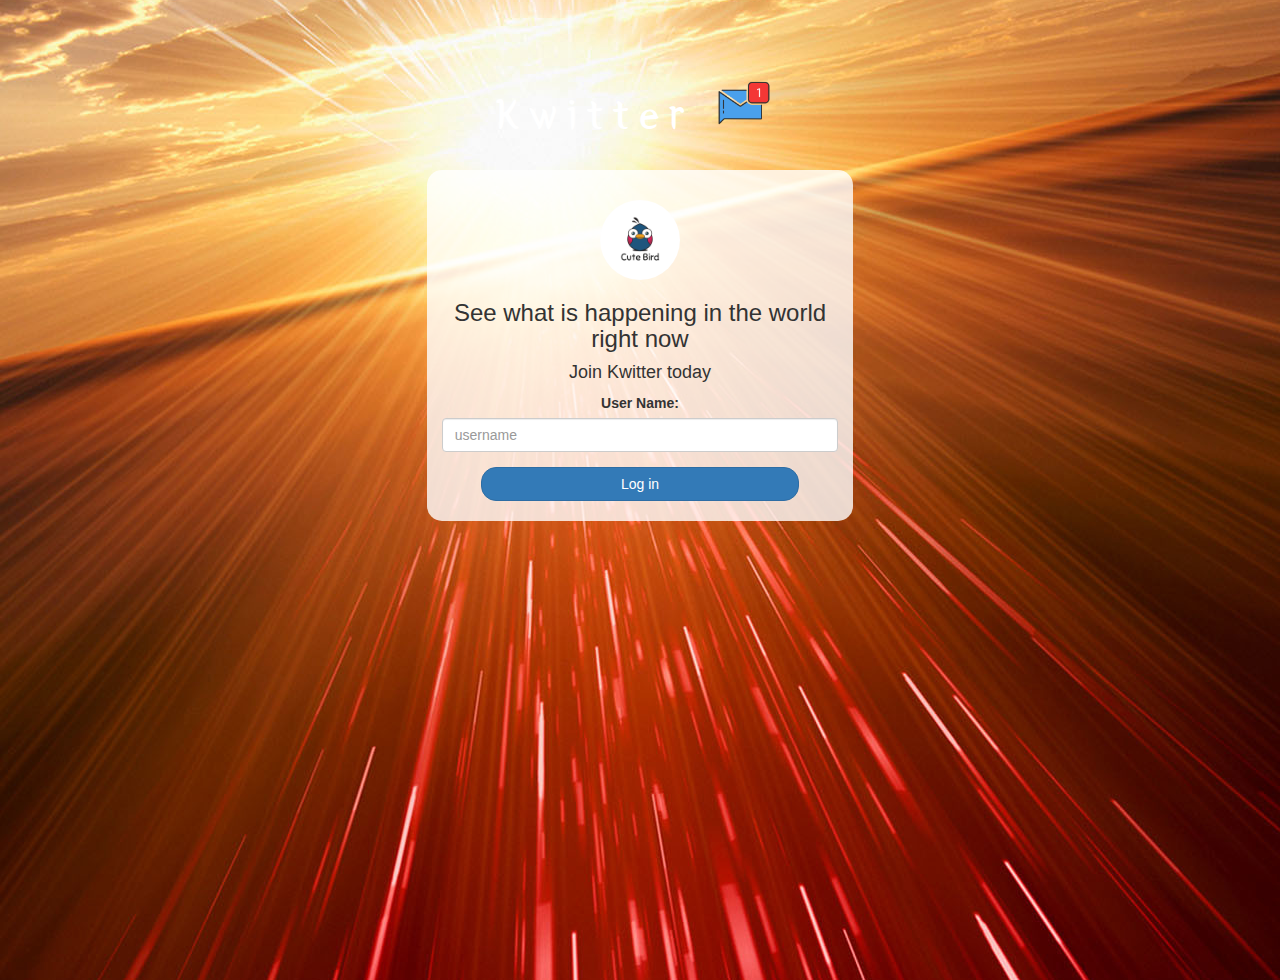
<file: index.html>
<!DOCTYPE html>
<html>
<head>
	<title>Kwitter</title>
<link href="https://fonts.googleapis.com/css?family=Yeon+Sung&display=swap" rel="stylesheet"><meta name="viewport" content="width=device-width, initial-scale=1">

<link rel="stylesheet" href="https://maxcdn.bootstrapcdn.com/bootstrap/3.4.0/css/bootstrap.min.css">
<script src="https://ajax.googleapis.com/ajax/libs/jquery/3.4.1/jquery.min.js"></script>
<script src="https://maxcdn.bootstrapcdn.com/bootstrap/3.4.0/js/bootstrap.min.js"></script>

<link rel="stylesheet" type="text/css" href="style.css">
<script src="kwitter.js"></script>
</head>
<body>
<center>
	<h1 class="header">	
		Kwitter	<sup>
	<img src="m2.png">
	</sup>
</h1>
	<div class="col-lg-4 col-md-6 col-sm-6 col-xs-11 login_div">
	<img src="logo.png" class="logo">
		<h3 >See what is happening in the world right now</h3>
		<h4 >Join Kwitter today</h4>
		<div class="form-group">
		  <label >User Name:</label>
			<input type="text" id="user_name" class="form-control" placeholder="username">
		</div>
		<button id="login_button" class="btn btn-primary" onclick="addUser()">Log in</button>
		<br><br>
	</div>
</center>
</body>
</html>
</file>
<file: style.css>
html, body
{
  height: 100%;
  margin: 0;
}

body
{
background-image: url("cooll.jpg");
background-position: center;
background-size:auto;
}


.header
{
	color: white;font-family: 'Yeon Sung';font-size: 45px;letter-spacing: 10px;margin-top: 80px;
}
.header img
{
	width: 80px;margin-left: -15px;
}

.login_div
{
	background: rgba(255,255,255,0.8);float: none;border-radius: 15px;
}

.logo
{
	width: 80px;margin-top: 30px;border-radius: 40px;
}

#login_button
{
	width: 80%;border-radius: 15px;
}

.room_name
{
	cursor: pointer;
	font-size: 20px;
}


#logout
{
	font-size: 20px; float: right;
}


#output
{
	padding: 10px; width:80%;background: rgba(255,255,255,0.8);border-radius: 15px;
}

.input_div_room_page
{
	width: 80%;
}

.input_div label
{
	color: white;font-size: 20px;
}


.input_div_message_page
{
	position: fixed;bottom: 0px;width: 100%;background: rgba(255,255,255,0.8);
}
.input_div_message_page label
{
	color: black;
}
.input_div_message_page #msg
{
	width: 80%;
}
.input_div_message_page button
{
	margin-top: 15px;
	width: 50%; 
}
.color_white
{
	color: white
}

.user_tick
{
	width:20px;
}
.message_h4
{
	padding-left:5px;color:grey;
}
</file>
